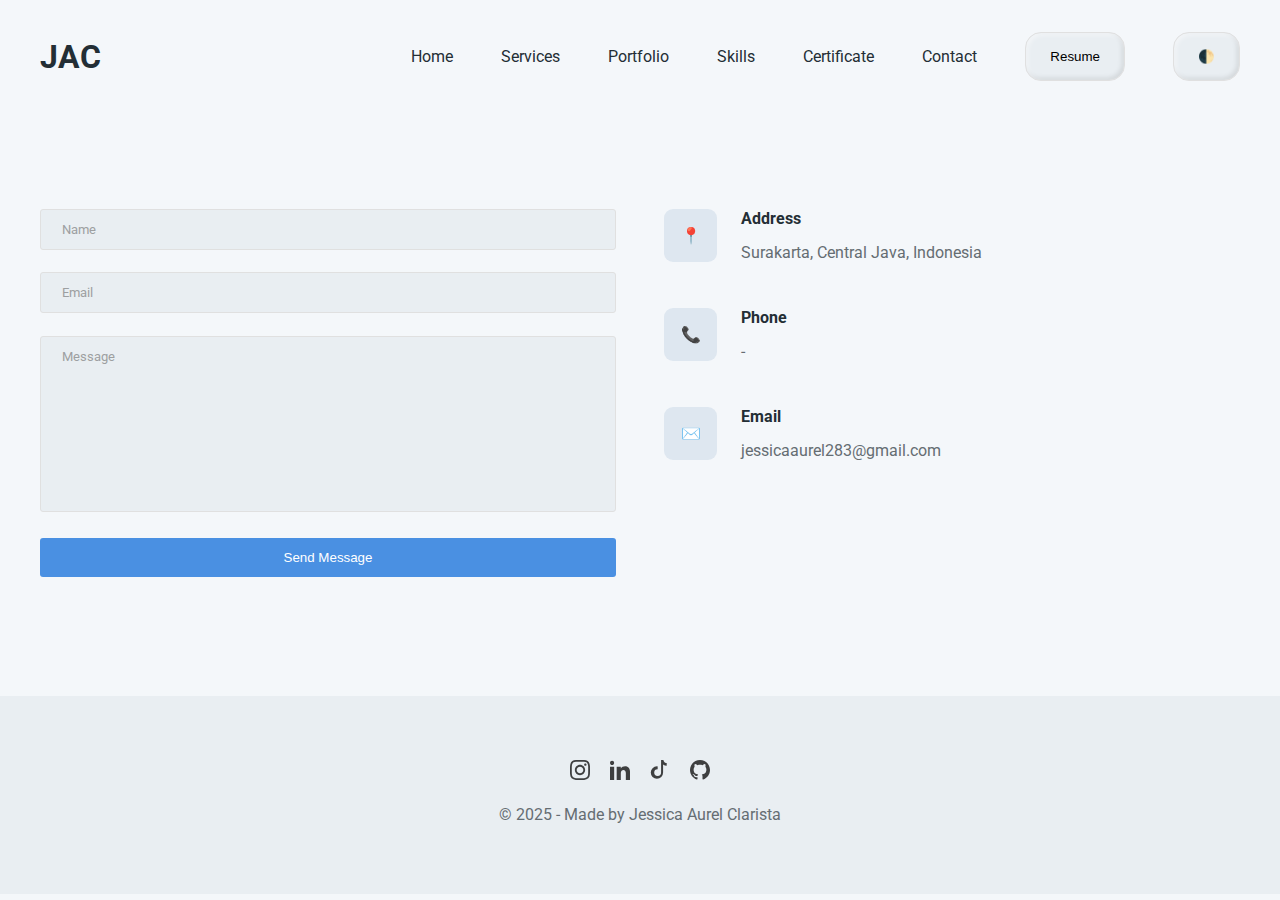
<file: contact.html>
<!DOCTYPE html>
<html lang="en">
  <head>
    <meta charset="UTF-8" />
    <meta name="viewport" content="width=device-width, initial-scale=1.0" />
    <link rel="stylesheet" href="styles/style.css" />
    <link rel="stylesheet" href="styles/responsive.css" />
    <title>Jessica Aurel Clarista - Software Engineer</title>
  </head>
  <body>
    <!-- Header -->
    <header>
      <div class="main-container">
        <div class="nav">
          <div class="logo">
            <a href="index.html">JAC</a>
          </div>

          <nav>
            <ul>
              <li><a href="index.html">Home</a></li>
              <li><a href="service.html">Services</a></li>
              <li><a href="portfolio.html">Portfolio</a></li>
              <li><a href="skills.html">Skills</a></li>
              <li><a href="certificate.html">Certificate</a></li>
              <li><a href="contact.html">Contact</a></li>
              <li class="dropdown" id="resumeDropdown">
                <button class="btn">Resume</button>
                <div class="dropdown-content">
                  <a href="CV_Jessica_Aurel_Clarista_ID.pdf" target="_blank"
                    >Bahasa Indonesia</a
                  >
                  <a href="CV_Jessica_Aurel_Clarista_Eng.pdf" target="_blank"
                    >English</a
                  >
                </div>
              </li>
              <li>
                <!-- Tombol Ganti Tema -->
                <button id="theme-toggle" class="btn">🌓</button>
              </li>
            </ul>
          </nav>

          <div class="burger">
            <div class="line-1"></div>
            <div class="line-2"></div>
            <div class="line-3"></div>
          </div>
        </div>
      </div>
    </header>
    <!-- End Header -->

   <!-- Contact Section -->
   <section id="contact">
    <div class="contact main-container">
      <div class="contact-left">
        <form id="contact-form" class="contact-form">
          <div>
            <input
              type="text"
              placeholder="Name"
              name="name"
              id="name"
              required
            />
          </div>
          <div>
            <input
              type="email"
              placeholder="Email"
              name="email"
              id="email"
              required
            />
          </div>
          <div>
            <textarea
              name="message"
              id="message"
              cols="30"
              rows="10"
              placeholder="Message"
              required
            ></textarea>
          </div>
          <div>
            <button class="btn-submit" type="submit">Send Message</button>
          </div>
        </form>

        <!-- Modal Sukses -->
        <div
          id="success-modal"
          style="
            display: none;
            background-color: #e0ffe0;
            padding: 10px;
            margin-top: 10px;
          "
        >
          <p>Your message has been sent successfully!</p>
          <button
            onclick="document.getElementById('success-modal').style.display='none'"
          >
            Close
          </button>
        </div>

        <!-- Modal Error -->
        <div
          id="error-modal"
          style="
            display: none;
            background-color: #ffcccc;
            padding: 10px;
            margin-top: 10px;
          "
        >
          <p>
            Sorry, there was an error sending your message. Please try again
            later.
          </p>
          <button
            onclick="document.getElementById('error-modal').style.display='none'"
          >
            Close
          </button>
        </div>
      </div>

      <div class="contact-right">
        <!-- Info Kontak (boleh kamu sesuaikan) -->
        <div class="contact-item">
          <div class="contact-item-icon">📍</div>
          <div class="contact-item-detail">
            <h4>Address</h4>
            <p>Surakarta, Central Java, Indonesia</p>
          </div>
        </div>
        <div class="contact-item">
          <div class="contact-item-icon">📞</div>
          <div class="contact-item-detail">
            <h4>Phone</h4>
            <p>-</p>
          </div>
        </div>
        <div class="contact-item">
          <div class="contact-item-icon">✉️</div>
          <div class="contact-item-detail">
            <h4>Email</h4>
            <p>jessicaaurel283@gmail.com</p>
          </div>
        </div>
      </div>
    </div>
  </section>

  <!-- SCRIPT EmailJS -->
  <script>
    // Inisialisasi EmailJS
    (function () {
      emailjs.init("5DVPWJ2bIW_DBc7yt"); // Public Key kamu
    })();

    // Kirim Form
    document
      .getElementById("contact-form")
      .addEventListener("submit", function (event) {
        event.preventDefault();

        const name = document.getElementById("name").value.trim();
        const email = document.getElementById("email").value.trim();
        const message = document.getElementById("message").value.trim();

        // Inisialisasi EmailJS
        emailjs.init("5DVPWJ2bIW_DBc7yt"); // Public Key

        // Menangani submit form
        // Menangani form submit
        document
          .getElementById("contact-form")
          .addEventListener("submit", function (event) {
            event.preventDefault(); // Menghentikan form dari reload halaman

            // Mengambil input form
            var name = document.getElementById("name").value;
            var email = document.getElementById("email").value; // Mengambil input email
            var message = document.getElementById("message").value;

            // Mengirim data ke EmailJS
            emailjs
              .send("service_86u9zzv", "template_rfxfu5h", {
                name: name,
                email: email, // Mengirimkan email ke template
                time: new Date().toLocaleString(), // Menambahkan waktu kirim
                message: message,
              })
              .then(
                function (response) {
                  console.log("SUCCESS", response);
                  document.getElementById("success-modal").style.display =
                    "block"; // Tampilkan modal sukses
                  document.getElementById("contact-form").reset(); // Reset form setelah submit
                },
                function (error) {
                  console.log("FAILED", error);
                  document.getElementById("error-modal").style.display =
                    "block"; // Tampilkan modal error
                }
              );
          });
      });
  </script>

  <!-- Footer -->
  <footer>
    <div class="footer-icons">
      <a href="https://www.instagram.com/jessicaaurel283/">
        <svg
          xmlns="http://www.w3.org/2000/svg"
          width="20"
          height="20"
          viewBox="0 0 24 24"
        >
          <path
            d="M12 2.163c3.204 0 3.584.012 4.85.07 3.252.148 4.771 1.691 4.919 4.919.058 1.265.069 1.645.069 4.849 0 3.205-.012 3.584-.069 4.849-.149 3.225-1.664 4.771-4.919 4.919-1.266.058-1.644.07-4.85.07-3.204 0-3.584-.012-4.849-.07-3.26-.149-4.771-1.699-4.919-4.92-.058-1.265-.07-1.644-.07-4.849 0-3.204.013-3.583.07-4.849.149-3.227 1.664-4.771 4.919-4.919 1.266-.057 1.645-.069 4.849-.069zm0-2.163c-3.259 0-3.667.014-4.947.072-4.358.2-6.78 2.618-6.98 6.98-.059 1.281-.073 1.689-.073 4.948 0 3.259.014 3.668.072 4.948.2 4.358 2.618 6.78 6.98 6.98 1.281.058 1.689.072 4.948.072 3.259 0 3.668-.014 4.948-.072 4.354-.2 6.782-2.618 6.979-6.98.059-1.28.073-1.689.073-4.948 0-3.259-.014-3.667-.072-4.947-.196-4.354-2.617-6.78-6.979-6.98-1.281-.059-1.69-.073-4.949-.073zm0 5.838c-3.403 0-6.162 2.759-6.162 6.162s2.759 6.163 6.162 6.163 6.162-2.759 6.162-6.163c0-3.403-2.759-6.162-6.162-6.162zm0 10.162c-2.209 0-4-1.79-4-4 0-2.209 1.791-4 4-4s4 1.791 4 4c0 2.21-1.791 4-4 4zm6.406-11.845c-.796 0-1.441.645-1.441 1.44s.645 1.44 1.441 1.44c.795 0 1.439-.645 1.439-1.44s-.644-1.44-1.439-1.44z"
          />
        </svg>
      </a>

      <a href="#">
        <svg
          xmlns="http://www.w3.org/2000/svg"
          width="20"
          height="20"
          viewBox="0 0 24 24"
        >
          <path
            d="M4.98 3.5c0 1.381-1.11 2.5-2.48 2.5s-2.48-1.119-2.48-2.5c0-1.38 1.11-2.5 2.48-2.5s2.48 1.12 2.48 2.5zm.02 4.5h-5v16h5v-16zm7.982 0h-4.968v16h4.969v-8.399c0-4.67 6.029-5.052 6.029 0v8.399h4.988v-10.131c0-7.88-8.922-7.593-11.018-3.714v-2.155z"
          />
        </svg>
      </a>

      <a
        href="https://www.tiktok.com/@aurel_yue"
        target="_blank"
        aria-label="TikTok"
      >
        <svg
          xmlns="http://www.w3.org/2000/svg"
          width="20"
          height="20"
          fill="currentColor"
          viewBox="0 0 24 24"
        >
          <path
            d="M12.875 0h3.273c.064.611.263 1.2.583 1.728.511.831 1.325 1.437 2.27 1.725.335.107.683.176 1.033.208v3.268a6.9 6.9 0 01-4.325-1.482v9.588a7.397 7.397 0 11-7.397-7.397c.302 0 .598.021.888.062v3.306a4.092 4.092 0 100 8.183 4.09 4.09 0 004.09-4.09V0z"
          />
        </svg>
      </a>

      <a href="https://github.com/Jesaurel">
        <svg
          xmlns="http://www.w3.org/2000/svg"
          width="20"
          height="20"
          viewBox="0 0 24 24"
        >
          <path
            d="M12 0c-6.626 0-12 5.373-12 12 0 5.302 3.438 9.8 8.207 11.387.599.111.793-.261.793-.577v-2.234c-3.338.726-4.033-1.416-4.033-1.416-.546-1.387-1.333-1.756-1.333-1.756-1.089-.745.083-.729.083-.729 1.205.084 1.839 1.237 1.839 1.237 1.07 1.834 2.807 1.304 3.492.997.107-.775.418-1.305.762-1.604-2.665-.305-5.467-1.334-5.467-5.931 0-1.311.469-2.381 1.236-3.221-.124-.303-.535-1.524.117-3.176 0 0 1.008-.322 3.301 1.23.957-.266 1.983-.399 3.003-.404 1.02.005 2.047.138 3.006.404 2.291-1.552 3.297-1.23 3.297-1.23.653 1.653.242 2.874.118 3.176.77.84 1.235 1.911 1.235 3.221 0 4.609-2.807 5.624-5.479 5.921.43.372.823 1.102.823 2.222v3.293c0 .319.192.694.801.576 4.765-1.589 8.199-6.086 8.199-11.386 0-6.627-5.373-12-12-12z"
          />
        </svg>
      </a>
    </div>
    <p>&#169; 2025 - Made by Jessica Aurel Clarista</p>
  </footer>
  <!-- End Footer -->

  <script src="js/main.js"></script>
  <script src="js/theme-toggle.js"></script>
</body>
</html>
</file>
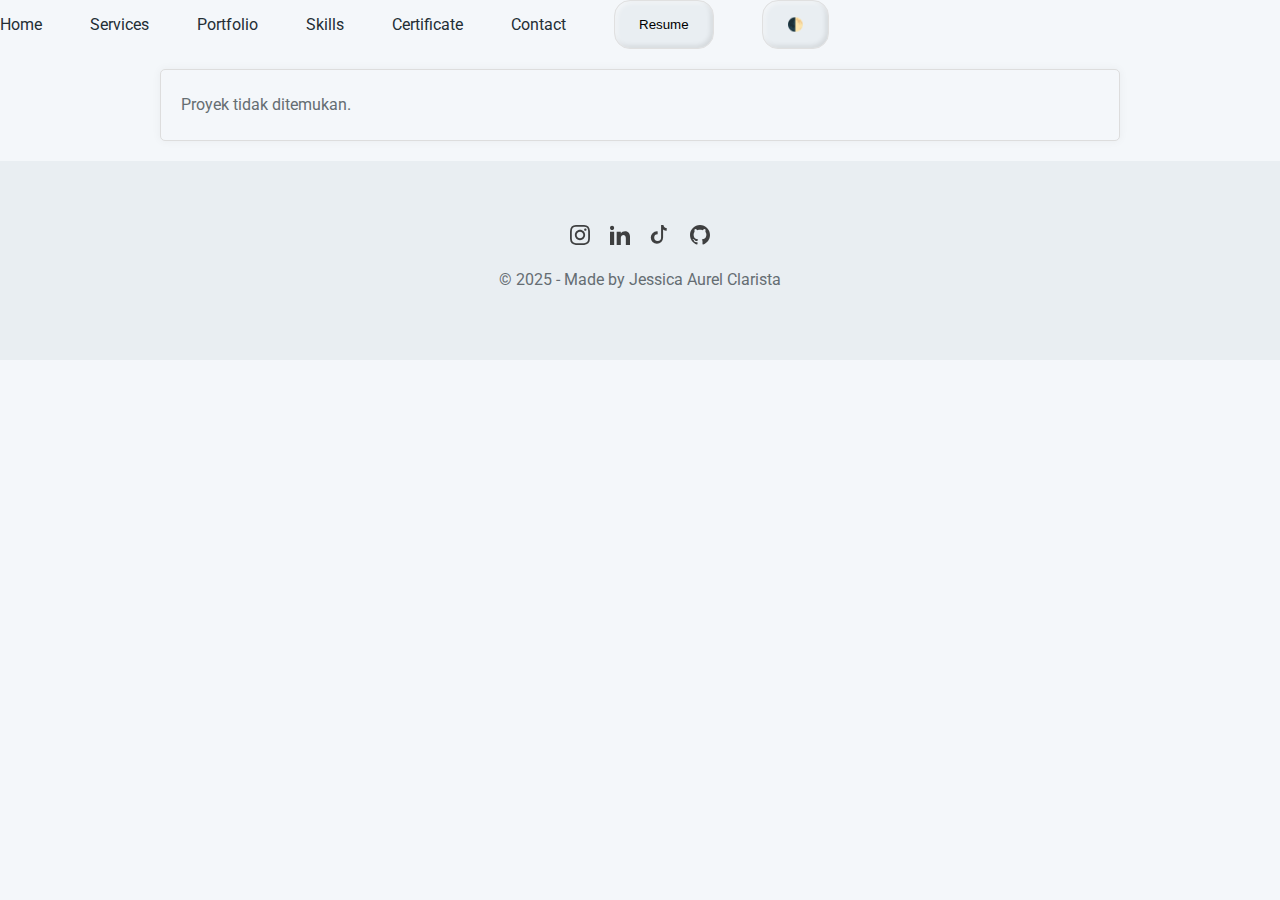
<file: detail_portfolio.html>
<!DOCTYPE html>
<html lang="en">
<head>
  <meta charset="UTF-8" />
  <meta name="viewport" content="width=device-width, initial-scale=1.0" />
  <link rel="stylesheet" href="styles/style.css" />
  <link rel="stylesheet" href="styles/responsive.css" />
  <title>Project Detail</title>
  <nav>
    <ul>
      <li><a href="index.html">Home</a></li>
      <li><a href="service.html">Services</a></li>
      <li><a href="portfolio.html">Portfolio</a></li>
      <li><a href="skills.html">Skills</a></li>
      <li><a href="certificate.html">Certificate</a></li>
      <li><a href="contact.html">Contact</a></li>
      <li class="dropdown" id="resumeDropdown">
        <button class="btn">Resume</button>
        <div class="dropdown-content">
          <a href="CV_Jessica_Aurel_Clarista_ID.pdf" target="_blank"
            >Bahasa Indonesia</a
          >
          <a href="CV_Jessica_Aurel_Clarista_Eng.pdf" target="_blank"
            >English</a
          >
        </div>
      </li>
      <li>
        <!-- Tombol Ganti Tema -->
        <button id="theme-toggle" class="btn">🌓</button>
      </li>
    </ul>
  </nav>
  <style>
    .container {
      max-width: 960px;
      margin: 20px auto;
      padding: 20px;
      border: 1px solid #ddd;
      border-radius: 5px;
    }
    .project-header {
      text-align: center;
      margin-bottom: 20px;
    }
    .project-title {
      font-size: 2.5em;
      margin-bottom: 5px;
    }
    .project-meta {
      color: #777;
      margin-bottom: 15px;
    }
    .project-main-image {
      max-width: 100%;
      height: auto;
      display: block;
      margin: 20px auto;
      border-radius: 5px;
    }
    .project-body {
      display: flex;
      gap: 30px;
    }
    .project-main-content {
      flex: 2;
    }
    .project-sidebar {
      flex: 1;
      padding: 15px;
      background-color: #f9f9f9;
      border: 1px solid #eee;
      border-radius: 5px;
    }
    .section {
      margin-bottom: 25px;
    }
    .section h3 {
      margin-bottom: 10px;
      border-bottom: 2px solid #ccc;
      padding-bottom: 5px;
    }
    .project-detail-image {
      max-width: 100%;
      height: auto;
      display: block;
      margin: 15px 0;
      border-radius: 5px;
    }
    .checklist-horizontal {
      list-style: none;
      padding: 0;
      display: flex;
      flex-wrap: wrap;
      gap: 10px;
    }
    .checklist-horizontal li {
      display: flex;
      align-items: center;
      margin-right: 15px;
    }
    .checklist-horizontal svg {
      width: 20px;
      height: 20px;
      margin-right: 5px;
      fill: green;
    }
    .sidebar-item {
      margin-bottom: 10px;
    }
    .divider {
      border-top: 1px solid #ccc;
      margin: 15px 0;
    }
    .other-projects {
      text-align: center;
    }
  </style>
</head>
<body>
  <div class="container detail-container">
    <div id="project-detail">
      </div>
  </div>

  <script>
    async function loadProjectDetail() {
      try {
        const urlParams = new URLSearchParams(window.location.search);
        const projectId = urlParams.get('id');

        if (projectId === null) {
          document.getElementById('project-detail').innerHTML = '<p>Proyek tidak ditemukan.</p>';
          return;
        }

        const response = await fetch('projects.json');
        const projects = await response.json();

        if (projectId >= 0 && projectId < projects.length) {
          const project = projects[projectId];
          const projectDetailContainer = document.getElementById('project-detail');

          projectDetailContainer.innerHTML = `
            <header class="project-header">
              <h1 class="project-title">${project.title}</h1>
              <p class="project-meta">
                <strong>Kategori:</strong> ${project.category} | <strong>Teknologi:</strong> ${project.technologies}
              </p>
              <img src="${project.mainImage}" alt="${project.title}" class="project-main-image">
            </header>

            <div class="project-body">
              <div class="project-main-content">
                <section class="section">
                  <h3>Deskripsi Project</h3>
                  <p>${project.description}</p>
                  ${project.detailImage1 ? `<img src="${project.detailImage1}" alt="Detail Image 1" class="project-detail-image">` : ''}
                </section>

                <section class="section">
                  <h3>The Challenge</h3>
                  <p>${project.challenge}</p>
                </section>

                <section class="section">
                  <h3>The Solution</h3>
                  <p>${project.solution}</p>
                  ${project.detailImage2 ? `<img src="${project.detailImage2}" alt="Detail Image 2" class="project-detail-image">` : ''}
                </section>

                <section class="section">
                  <h3>Fitur Utama</h3>
                  <ul class="checklist-horizontal">
                    ${project.features.map(feature => `<li><svg viewBox="0 0 24 24"><path fill="currentColor" d="M20.28 6.47L9.72 17.03L3.72 11.03L5.13 9.62L9.72 14.21L18.87 5.06L20.28 6.47Z" /></svg> ${feature}</li>`).join('')}
                  </ul>
                </section>

                <section class="section">
                  <h3>The Impact</h3>
                  <p>${project.impact}</p>
                </section>
              </div>

              <aside class="project-sidebar">
                <div class="sidebar-item"><strong>Kategori:</strong> ${project.sidebar.category}</div>
                <div class="sidebar-item"><strong>Klien:</strong> ${project.sidebar.client}</div>
                <div class="sidebar-item"><strong>Durasi:</strong> ${project.sidebar.duration}</div>
                <div class="sidebar-item"><strong>Tanggal:</strong> ${project.sidebar.date}</div>
                <div class="divider"></div>
                <div class="other-projects">
                  <a href="portfolio.html" class="btn">View Other Projects</a>
                </div>
              </aside>
            </div>
          `;
        } else {
          document.getElementById('project-detail').innerHTML = '<p>Proyek tidak ditemukan.</p>';
        }

      } catch (error) {
        console.error('Gagal memuat detail proyek:', error);
        document.getElementById('project-detail').innerHTML = '<p>Gagal memuat detail proyek.</p>';
      }
    }

    loadProjectDetail();
  </script>

    <!-- Footer -->
    <footer>
      <div class="footer-icons">
        <a href="https://www.instagram.com/jessicaaurel283/">
          <svg
            xmlns="http://www.w3.org/2000/svg"
            width="20"
            height="20"
            viewBox="0 0 24 24"
          >
            <path
              d="M12 2.163c3.204 0 3.584.012 4.85.07 3.252.148 4.771 1.691 4.919 4.919.058 1.265.069 1.645.069 4.849 0 3.205-.012 3.584-.069 4.849-.149 3.225-1.664 4.771-4.919 4.919-1.266.058-1.644.07-4.85.07-3.204 0-3.584-.012-4.849-.07-3.26-.149-4.771-1.699-4.919-4.92-.058-1.265-.07-1.644-.07-4.849 0-3.204.013-3.583.07-4.849.149-3.227 1.664-4.771 4.919-4.919 1.266-.057 1.645-.069 4.849-.069zm0-2.163c-3.259 0-3.667.014-4.947.072-4.358.2-6.78 2.618-6.98 6.98-.059 1.281-.073 1.689-.073 4.948 0 3.259.014 3.668.072 4.948.2 4.358 2.618 6.78 6.98 6.98 1.281.058 1.689.072 4.948.072 3.259 0 3.668-.014 4.948-.072 4.354-.2 6.782-2.618 6.979-6.98.059-1.28.073-1.689.073-4.948 0-3.259-.014-3.667-.072-4.947-.196-4.354-2.617-6.78-6.979-6.98-1.281-.059-1.69-.073-4.949-.073zm0 5.838c-3.403 0-6.162 2.759-6.162 6.162s2.759 6.163 6.162 6.163 6.162-2.759 6.162-6.163c0-3.403-2.759-6.162-6.162-6.162zm0 10.162c-2.209 0-4-1.79-4-4 0-2.209 1.791-4 4-4s4 1.791 4 4c0 2.21-1.791 4-4 4zm6.406-11.845c-.796 0-1.441.645-1.441 1.44s.645 1.44 1.441 1.44c.795 0 1.439-.645 1.439-1.44s-.644-1.44-1.439-1.44z"
            />
          </svg>
        </a>

        <a href="#">
          <svg
            xmlns="http://www.w3.org/2000/svg"
            width="20"
            height="20"
            viewBox="0 0 24 24"
          >
            <path
              d="M4.98 3.5c0 1.381-1.11 2.5-2.48 2.5s-2.48-1.119-2.48-2.5c0-1.38 1.11-2.5 2.48-2.5s2.48 1.12 2.48 2.5zm.02 4.5h-5v16h5v-16zm7.982 0h-4.968v16h4.969v-8.399c0-4.67 6.029-5.052 6.029 0v8.399h4.988v-10.131c0-7.88-8.922-7.593-11.018-3.714v-2.155z"
            />
          </svg>
        </a>

        <a
          href="https://www.tiktok.com/@aurel_yue"
          target="_blank"
          aria-label="TikTok"
        >
          <svg
            xmlns="http://www.w3.org/2000/svg"
            width="20"
            height="20"
            fill="currentColor"
            viewBox="0 0 24 24"
          >
            <path
              d="M12.875 0h3.273c.064.611.263 1.2.583 1.728.511.831 1.325 1.437 2.27 1.725.335.107.683.176 1.033.208v3.268a6.9 6.9 0 01-4.325-1.482v9.588a7.397 7.397 0 11-7.397-7.397c.302 0 .598.021.888.062v3.306a4.092 4.092 0 100 8.183 4.09 4.09 0 004.09-4.09V0z"
            />
          </svg>
        </a>

        <a href="https://github.com/Jesaurel">
          <svg
            xmlns="http://www.w3.org/2000/svg"
            width="20"
            height="20"
            viewBox="0 0 24 24"
          >
            <path
              d="M12 0c-6.626 0-12 5.373-12 12 0 5.302 3.438 9.8 8.207 11.387.599.111.793-.261.793-.577v-2.234c-3.338.726-4.033-1.416-4.033-1.416-.546-1.387-1.333-1.756-1.333-1.756-1.089-.745.083-.729.083-.729 1.205.084 1.839 1.237 1.839 1.237 1.07 1.834 2.807 1.304 3.492.997.107-.775.418-1.305.762-1.604-2.665-.305-5.467-1.334-5.467-5.931 0-1.311.469-2.381 1.236-3.221-.124-.303-.535-1.524.117-3.176 0 0 1.008-.322 3.301 1.23.957-.266 1.983-.399 3.003-.404 1.02.005 2.047.138 3.006.404 2.291-1.552 3.297-1.23 3.297-1.23.653 1.653.242 2.874.118 3.176.77.84 1.235 1.911 1.235 3.221 0 4.609-2.807 5.624-5.479 5.921.43.372.823 1.102.823 2.222v3.293c0 .319.192.694.801.576 4.765-1.589 8.199-6.086 8.199-11.386 0-6.627-5.373-12-12-12z"
            />
          </svg>
        </a>
      </div>
      <p>&#169; 2025 - Made by Jessica Aurel Clarista</p>
    </footer>
    <!-- End Footer -->

    <script src="js/main.js"></script>
    <script src="js/theme-toggle.js"></script>
  </body>
</html>
</file>
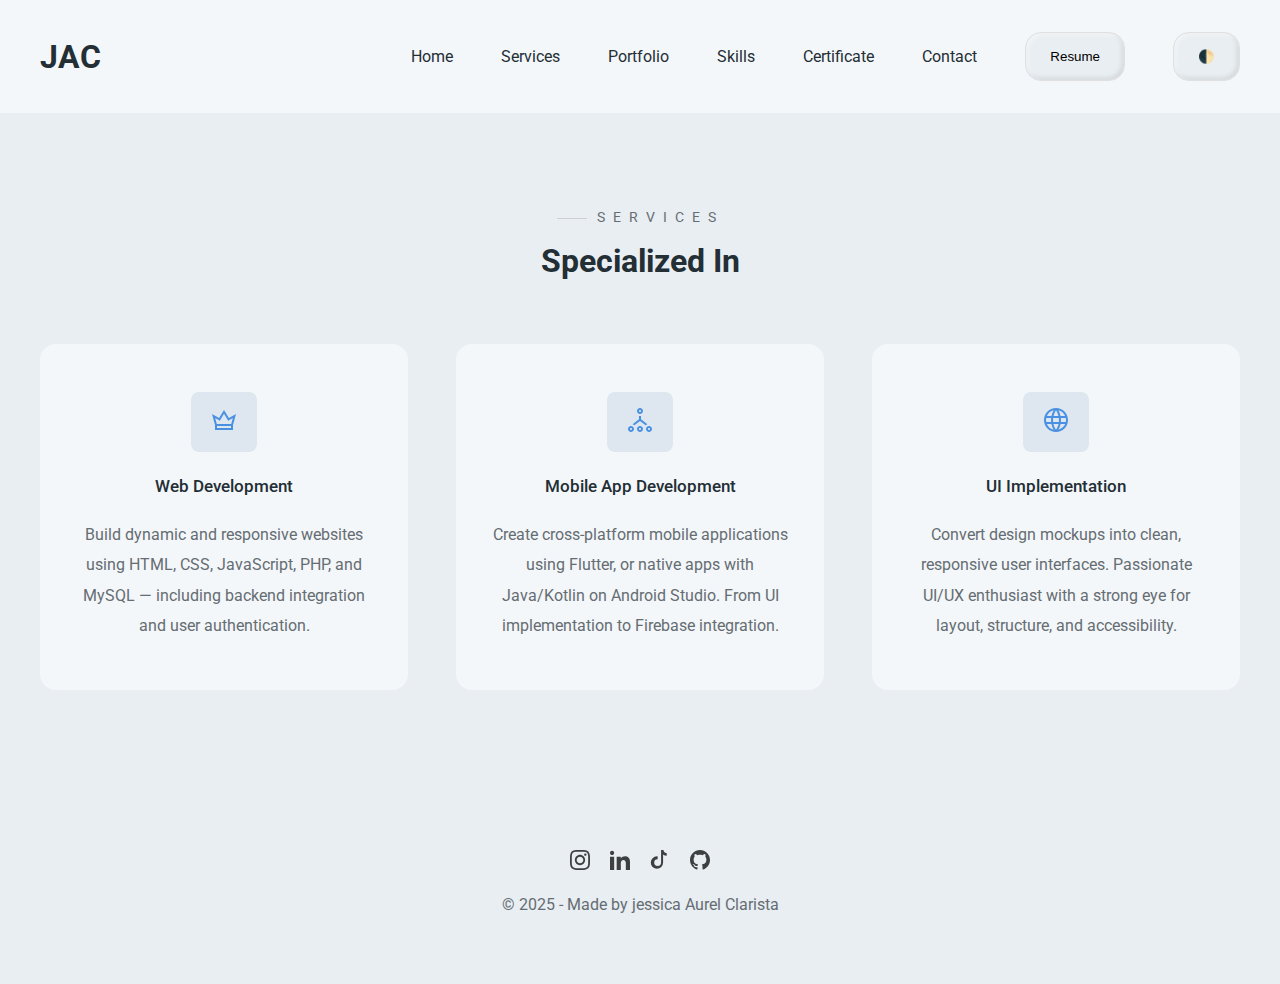
<file: service.html>
<!DOCTYPE html>
<html lang="en">
  <head>
    <meta charset="UTF-8" />
    <meta name="viewport" content="width=device-width, initial-scale=1.0" />
    <link rel="stylesheet" href="styles/style.css" />
    <link rel="stylesheet" href="styles/responsive.css" />
    <title>Jessica Aurel Clarista - Software Engineer</title>
  </head>
  <body>
    <!-- Header -->
    <header>
      <div class="main-container">
        <div class="nav">
          <div class="logo">
            <a href="index.html">JAC</a>
          </div>

          <nav>
            <ul>
              <li><a href="index.html">Home</a></li>
              <li><a href="service.html">Services</a></li>
              <li><a href="portfolio.html">Portfolio</a></li>
              <li><a href="skills.html">Skills</a></li>
              <li><a href="certificate.html">Certificate</a></li>
              <li><a href="contact.html">Contact</a></li>
              <li class="dropdown" id="resumeDropdown">
                <button class="btn">Resume</button>
                <div class="dropdown-content">
                  <a href="CV_Jessica_Aurel_Clarista_ID.pdf" target="_blank"
                    >Bahasa Indonesia</a
                  >
                  <a href="CV_Jessica_Aurel_Clarista_Eng.pdf" target="_blank"
                    >English</a
                  >
                </div>
              </li>
              <li>
                <!-- Tombol Ganti Tema -->
                <button id="theme-toggle" class="btn">🌓</button>
              </li>
            </ul>
          </nav>

          <div class="burger">
            <div class="line-1"></div>
            <div class="line-2"></div>
            <div class="line-3"></div>
          </div>
        </div>
      </div>
    </header>
    <!-- End Header -->

    <!-- Services -->
    <section id="services">
      <div class="services main-container">
        <h3 class="pre-title">Services</h3>
        <h1 class="section-title services-title">Specialized In</h1>

        <div class="grid-3">
          <div class="service">
            <div class="service-icon">
              <svg
                xmlns="http://www.w3.org/2000/svg"
                width="24"
                height="24"
                viewBox="0 0 24 24"
              >
                <path
                  d="M16.896 10l-4.896-8-4.896 8-7.104-4 3 11v5h18v-5l3-11-7.104 4zm-11.896 10v-2h14v2h-14zm14.2-4h-14.4l-1.612-5.909 4.615 2.598 4.197-6.857 4.197 6.857 4.615-2.598-1.612 5.909z"
                />
              </svg>
            </div>
            <h4>Web Development</h4>
            <p>
              Build dynamic and responsive websites using HTML, CSS, JavaScript,
              PHP, and MySQL — including backend integration and user
              authentication.
            </p>
          </div>

          <div class="service">
            <div class="service-icon">
              <svg
                xmlns="http://www.w3.org/2000/svg"
                width="24"
                height="24"
                viewBox="0 0 24 24"
              >
                <path
                  d="M3 20c.552 0 1 .449 1 1s-.448 1-1 1-1-.449-1-1 .448-1 1-1zm0-2c-1.656 0-3 1.343-3 3s1.344 3 3 3 3-1.343 3-3-1.344-3-3-3zm9 2c.552 0 1 .449 1 1s-.448 1-1 1-1-.449-1-1 .448-1 1-1zm0-2c-1.656 0-3 1.343-3 3s1.344 3 3 3 3-1.343 3-3-1.344-3-3-3zm0-16c.552 0 1 .449 1 1s-.448 1-1 1-1-.449-1-1 .448-1 1-1zm0-2c-1.656 0-3 1.343-3 3s1.344 3 3 3 3-1.343 3-3-1.344-3-3-3zm9 20c.552 0 1 .449 1 1s-.448 1-1 1-1-.449-1-1 .448-1 1-1zm0-2c-1.656 0-3 1.343-3 3s1.344 3 3 3 3-1.343 3-3-1.344-3-3-3zm-1.577-1.721l-6.423-5.028v-3.352c-.323.066-.658.101-1 .101s-.677-.035-1-.101v3.352l-6.424 5.028c.695.233 1.323.602 1.844 1.093l5.58-4.372 5.579 4.373c.522-.492 1.15-.861 1.844-1.094z"
                />
              </svg>
            </div>
            <h4>Mobile App Development</h4>
            <p>
              Create cross-platform mobile applications using Flutter, or native
              apps with Java/Kotlin on Android Studio. From UI implementation to
              Firebase integration.
            </p>
          </div>

          <div class="service">
            <div class="service-icon">
              <svg
                width="24"
                height="24"
                xmlns="http://www.w3.org/2000/svg"
                fill-rule="evenodd"
                clip-rule="evenodd"
              >
                <path
                  d="M12 0c6.623 0 12 5.377 12 12s-5.377 12-12 12-12-5.377-12-12 5.377-12 12-12m2.557 16h-5.115c.546 2.46 1.441 4.114 2.558 5.744 1.194-1.741 2.041-3.41 2.557-5.744m-7.157 0h-4.567c1.236 2.825 3.704 4.972 6.755 5.716-1.048-1.733-1.783-3.658-2.188-5.716m13.767 0h-4.567c-.391 1.988-1.095 3.887-2.175 5.694 3.012-.763 5.517-2.895 6.742-5.694m-14.005-6h-4.962c-.267 1.313-.267 2.685 0 4h4.915c-.119-1.329-.101-2.672.047-4m7.661 0h-5.647c-.165 1.326-.185 2.672-.053 4h5.753c.133-1.328.111-2.673-.053-4m6.977 0h-4.963c.148 1.328.166 2.671.048 4h4.915c.26-1.285.273-2.648 0-4m-12.156-7.729c-3.077.732-5.567 2.886-6.811 5.729h4.653c.435-2.042 1.178-3.985 2.158-5.729m2.355-.048c-1.089 1.77-1.91 3.453-2.463 5.777h4.927c-.534-2.246-1.337-3.948-2.464-5.777m2.368.069c1.013 1.812 1.733 3.76 2.146 5.708h4.654c-1.232-2.816-3.762-4.958-6.8-5.708"
                />
              </svg>
            </div>
            <h4>UI Implementation</h4>
            <p>
              Convert design mockups into clean, responsive user interfaces.
              Passionate UI/UX enthusiast with a strong eye for layout,
              structure, and accessibility.
            </p>
          </div>
        </div>
      </div>
    </section>
    <!-- End Services -->
    <!-- Footer -->
    <footer>
      <div class="footer-icons">
        <a href="https://www.instagram.com/jessicaaurel283/">
          <svg
            xmlns="http://www.w3.org/2000/svg"
            width="20"
            height="20"
            viewBox="0 0 24 24"
          >
            <path
              d="M12 2.163c3.204 0 3.584.012 4.85.07 3.252.148 4.771 1.691 4.919 4.919.058 1.265.069 1.645.069 4.849 0 3.205-.012 3.584-.069 4.849-.149 3.225-1.664 4.771-4.919 4.919-1.266.058-1.644.07-4.85.07-3.204 0-3.584-.012-4.849-.07-3.26-.149-4.771-1.699-4.919-4.92-.058-1.265-.07-1.644-.07-4.849 0-3.204.013-3.583.07-4.849.149-3.227 1.664-4.771 4.919-4.919 1.266-.057 1.645-.069 4.849-.069zm0-2.163c-3.259 0-3.667.014-4.947.072-4.358.2-6.78 2.618-6.98 6.98-.059 1.281-.073 1.689-.073 4.948 0 3.259.014 3.668.072 4.948.2 4.358 2.618 6.78 6.98 6.98 1.281.058 1.689.072 4.948.072 3.259 0 3.668-.014 4.948-.072 4.354-.2 6.782-2.618 6.979-6.98.059-1.28.073-1.689.073-4.948 0-3.259-.014-3.667-.072-4.947-.196-4.354-2.617-6.78-6.979-6.98-1.281-.059-1.69-.073-4.949-.073zm0 5.838c-3.403 0-6.162 2.759-6.162 6.162s2.759 6.163 6.162 6.163 6.162-2.759 6.162-6.163c0-3.403-2.759-6.162-6.162-6.162zm0 10.162c-2.209 0-4-1.79-4-4 0-2.209 1.791-4 4-4s4 1.791 4 4c0 2.21-1.791 4-4 4zm6.406-11.845c-.796 0-1.441.645-1.441 1.44s.645 1.44 1.441 1.44c.795 0 1.439-.645 1.439-1.44s-.644-1.44-1.439-1.44z"
            />
          </svg>
        </a>

        <a href="#">
          <svg
            xmlns="http://www.w3.org/2000/svg"
            width="20"
            height="20"
            viewBox="0 0 24 24"
          >
            <path
              d="M4.98 3.5c0 1.381-1.11 2.5-2.48 2.5s-2.48-1.119-2.48-2.5c0-1.38 1.11-2.5 2.48-2.5s2.48 1.12 2.48 2.5zm.02 4.5h-5v16h5v-16zm7.982 0h-4.968v16h4.969v-8.399c0-4.67 6.029-5.052 6.029 0v8.399h4.988v-10.131c0-7.88-8.922-7.593-11.018-3.714v-2.155z"
            />
          </svg>
        </a>

        <a
          href="https://www.tiktok.com/@aurel_yue"
          target="_blank"
          aria-label="TikTok"
        >
          <svg
            xmlns="http://www.w3.org/2000/svg"
            width="20"
            height="20"
            fill="currentColor"
            viewBox="0 0 24 24"
          >
            <path
              d="M12.875 0h3.273c.064.611.263 1.2.583 1.728.511.831 1.325 1.437 2.27 1.725.335.107.683.176 1.033.208v3.268a6.9 6.9 0 01-4.325-1.482v9.588a7.397 7.397 0 11-7.397-7.397c.302 0 .598.021.888.062v3.306a4.092 4.092 0 100 8.183 4.09 4.09 0 004.09-4.09V0z"
            />
          </svg>
        </a>

        <a href="https://github.com/Jesaurel">
          <svg
            xmlns="http://www.w3.org/2000/svg"
            width="20"
            height="20"
            viewBox="0 0 24 24"
          >
            <path
              d="M12 0c-6.626 0-12 5.373-12 12 0 5.302 3.438 9.8 8.207 11.387.599.111.793-.261.793-.577v-2.234c-3.338.726-4.033-1.416-4.033-1.416-.546-1.387-1.333-1.756-1.333-1.756-1.089-.745.083-.729.083-.729 1.205.084 1.839 1.237 1.839 1.237 1.07 1.834 2.807 1.304 3.492.997.107-.775.418-1.305.762-1.604-2.665-.305-5.467-1.334-5.467-5.931 0-1.311.469-2.381 1.236-3.221-.124-.303-.535-1.524.117-3.176 0 0 1.008-.322 3.301 1.23.957-.266 1.983-.399 3.003-.404 1.02.005 2.047.138 3.006.404 2.291-1.552 3.297-1.23 3.297-1.23.653 1.653.242 2.874.118 3.176.77.84 1.235 1.911 1.235 3.221 0 4.609-2.807 5.624-5.479 5.921.43.372.823 1.102.823 2.222v3.293c0 .319.192.694.801.576 4.765-1.589 8.199-6.086 8.199-11.386 0-6.627-5.373-12-12-12z"
            />
          </svg>
        </a>
      </div>
      <p>&#169; 2025 - Made by jessica Aurel Clarista</p>
    </footer>
    <!-- End Footer -->

    <script src="js/main.js"></script>
    <script src="js/theme-toggle.js"></script>
  </body>
</html>
</file>
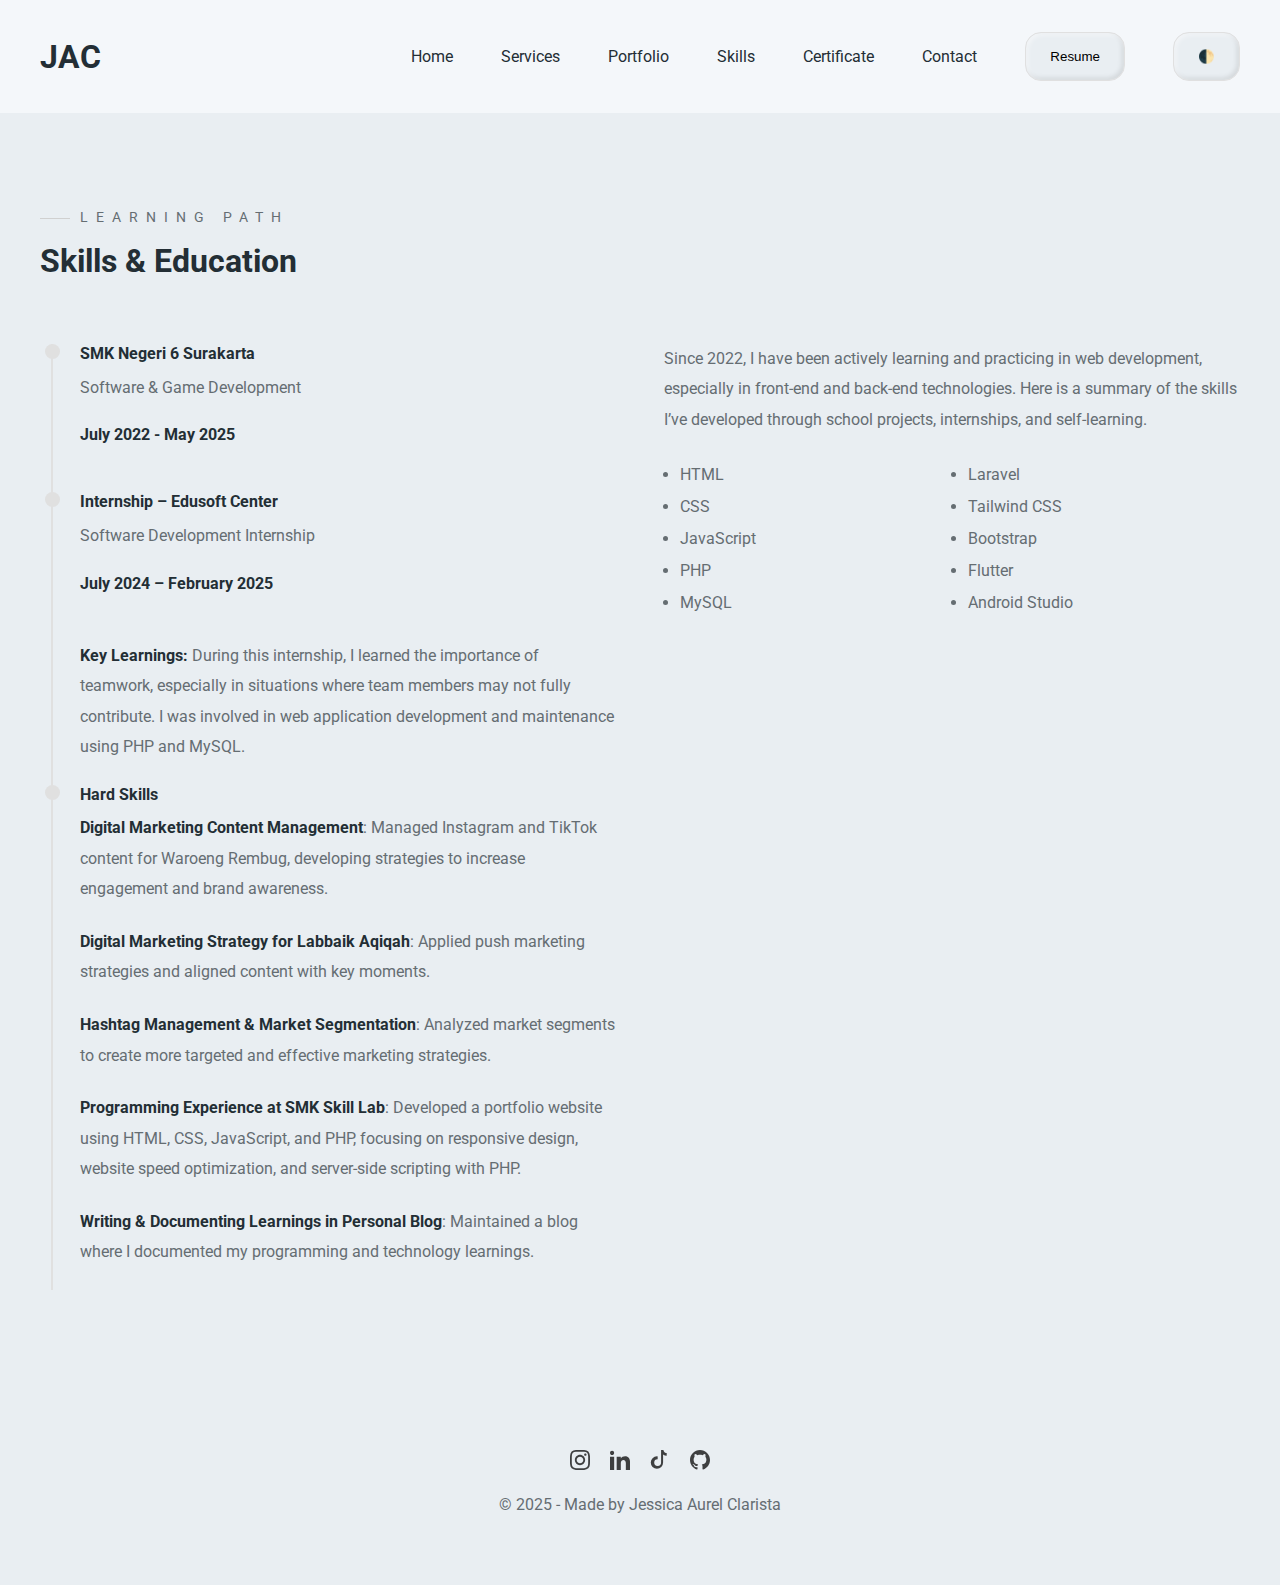
<file: skills.html>
<!DOCTYPE html>
<html lang="en">
  <head>
    <meta charset="UTF-8" />
    <meta name="viewport" content="width=device-width, initial-scale=1.0" />
    <link rel="stylesheet" href="styles/style.css" />
    <link rel="stylesheet" href="styles/responsive.css" />
    <title>Jessica Aurel Clarista - Software Engineer</title>
  </head>
  <body>
    <!-- Header -->
    <header>
      <div class="main-container">
        <div class="nav">
          <div class="logo">
            <a href="index.html">JAC</a>
          </div>

          <nav>
            <ul>
              <li><a href="index.html">Home</a></li>
              <li><a href="service.html">Services</a></li>
              <li><a href="portfolio.html">Portfolio</a></li>
              <li><a href="skills.html">Skills</a></li>
              <li><a href="certificate.html">Certificate</a></li>
              <li><a href="contact.html">Contact</a></li>
              <li class="dropdown" id="resumeDropdown">
                <button class="btn">Resume</button>
                <div class="dropdown-content">
                  <a href="CV_Jessica_Aurel_Clarista_ID.pdf" target="_blank"
                    >Bahasa Indonesia</a
                  >
                  <a href="CV_Jessica_Aurel_Clarista_Eng.pdf" target="_blank"
                    >English</a
                  >
                </div>
              </li>
              <li>
                <!-- Tombol Ganti Tema -->
                <button id="theme-toggle" class="btn">🌓</button>
              </li>
            </ul>
          </nav>

          <div class="burger">
            <div class="line-1"></div>
            <div class="line-2"></div>
            <div class="line-3"></div>
          </div>
        </div>
      </div>
    </header>
    <!-- End Header -->

    <!-- Skills & Education -->
    <section id="skills">
        <div class="skills main-container">
          <h3 class="pre-title">Learning Path</h3>
          <h1 class="section-title">Skills & Education</h1>
  
          <div class="skills-grid">
            <div class="skills-left">
              <!-- Education -->
              <div class="education">
                <div class="line">
                  <div></div>
                </div>
                <div class="education-info">
                  <h4 class="education-title">SMK Negeri 6 Surakarta</h4>
                  <p>Software & Game Development</p>
                  <h4 class="education-years">July 2022 - May 2025</h4>
                </div>
              </div>
  
              <!-- PKL Experience -->
              <div class="education">
                <div class="line">
                  <div></div>
                </div>
                <div class="education-info">
                  <h4 class="education-title">Internship – Edusoft Center</h4>
                  <p>Software Development Internship</p>
                  <h4 class="education-years">July 2024 – February 2025</h4>
                  <p>
                    <strong>Key Learnings:</strong> During this internship, I
                    learned the importance of teamwork, especially in situations
                    where team members may not fully contribute. I was involved in
                    web application development and maintenance using PHP and
                    MySQL.
                  </p>
                </div>
              </div>
  
              <!-- Hard Skills -->
              <div class="education">
                <div class="line">
                  <div></div>
                </div>
                <div class="education-info">
                  <h4 class="education-title">Hard Skills</h4>
  
                  <p>
                    <strong>Digital Marketing Content Management</strong>: Managed
                    Instagram and TikTok content for Waroeng Rembug, developing
                    strategies to increase engagement and brand awareness.
                  </p>
  
                  <p>
                    <strong>Digital Marketing Strategy for Labbaik Aqiqah</strong
                    >: Applied push marketing strategies and aligned content with
                    key moments.
                  </p>
  
                  <p>
                    <strong>Hashtag Management & Market Segmentation</strong>:
                    Analyzed market segments to create more targeted and effective
                    marketing strategies.
                  </p>
  
                  <p>
                    <strong>Programming Experience at SMK Skill Lab</strong>:
                    Developed a portfolio website using HTML, CSS, JavaScript, and
                    PHP, focusing on responsive design, website speed
                    optimization, and server-side scripting with PHP.
                  </p>
  
                  <p>
                    <strong
                      >Writing & Documenting Learnings in Personal Blog</strong
                    >: Maintained a blog where I documented my programming and
                    technology learnings.
                  </p>
                </div>
              </div>
            </div>
  
            <div class="skills-right">
              <p>
                Since 2022, I have been actively learning and practicing in web
                development, especially in front-end and back-end technologies.
                Here is a summary of the skills I’ve developed through school
                projects, internships, and self-learning.
              </p>
  
              <div class="skills-list">
                <ul>
                  <li>HTML</li>
                  <li>CSS</li>
                  <li>JavaScript</li>
                  <li>PHP</li>
                  <li>MySQL</li>
                </ul>
  
                <ul>
                  <li>Laravel</li>
                  <li>Tailwind CSS</li>
                  <li>Bootstrap</li>
                  <li>Flutter</li>
                  <li>Android Studio</li>
                </ul>
              </div>
            </div>
          </div>
        </div>
      </section>
      <!-- End Skills & Education  -->
       
         <!-- Footer -->
    <footer>
        <div class="footer-icons">
          <a href="https://www.instagram.com/jessicaaurel283/">
            <svg
              xmlns="http://www.w3.org/2000/svg"
              width="20"
              height="20"
              viewBox="0 0 24 24"
            >
              <path
                d="M12 2.163c3.204 0 3.584.012 4.85.07 3.252.148 4.771 1.691 4.919 4.919.058 1.265.069 1.645.069 4.849 0 3.205-.012 3.584-.069 4.849-.149 3.225-1.664 4.771-4.919 4.919-1.266.058-1.644.07-4.85.07-3.204 0-3.584-.012-4.849-.07-3.26-.149-4.771-1.699-4.919-4.92-.058-1.265-.07-1.644-.07-4.849 0-3.204.013-3.583.07-4.849.149-3.227 1.664-4.771 4.919-4.919 1.266-.057 1.645-.069 4.849-.069zm0-2.163c-3.259 0-3.667.014-4.947.072-4.358.2-6.78 2.618-6.98 6.98-.059 1.281-.073 1.689-.073 4.948 0 3.259.014 3.668.072 4.948.2 4.358 2.618 6.78 6.98 6.98 1.281.058 1.689.072 4.948.072 3.259 0 3.668-.014 4.948-.072 4.354-.2 6.782-2.618 6.979-6.98.059-1.28.073-1.689.073-4.948 0-3.259-.014-3.667-.072-4.947-.196-4.354-2.617-6.78-6.979-6.98-1.281-.059-1.69-.073-4.949-.073zm0 5.838c-3.403 0-6.162 2.759-6.162 6.162s2.759 6.163 6.162 6.163 6.162-2.759 6.162-6.163c0-3.403-2.759-6.162-6.162-6.162zm0 10.162c-2.209 0-4-1.79-4-4 0-2.209 1.791-4 4-4s4 1.791 4 4c0 2.21-1.791 4-4 4zm6.406-11.845c-.796 0-1.441.645-1.441 1.44s.645 1.44 1.441 1.44c.795 0 1.439-.645 1.439-1.44s-.644-1.44-1.439-1.44z"
              />
            </svg>
          </a>
  
          <a href="#">
            <svg
              xmlns="http://www.w3.org/2000/svg"
              width="20"
              height="20"
              viewBox="0 0 24 24"
            >
              <path
                d="M4.98 3.5c0 1.381-1.11 2.5-2.48 2.5s-2.48-1.119-2.48-2.5c0-1.38 1.11-2.5 2.48-2.5s2.48 1.12 2.48 2.5zm.02 4.5h-5v16h5v-16zm7.982 0h-4.968v16h4.969v-8.399c0-4.67 6.029-5.052 6.029 0v8.399h4.988v-10.131c0-7.88-8.922-7.593-11.018-3.714v-2.155z"
              />
            </svg>
          </a>
  
          <a
            href="https://www.tiktok.com/@aurel_yue"
            target="_blank"
            aria-label="TikTok"
          >
            <svg
              xmlns="http://www.w3.org/2000/svg"
              width="20"
              height="20"
              fill="currentColor"
              viewBox="0 0 24 24"
            >
              <path
                d="M12.875 0h3.273c.064.611.263 1.2.583 1.728.511.831 1.325 1.437 2.27 1.725.335.107.683.176 1.033.208v3.268a6.9 6.9 0 01-4.325-1.482v9.588a7.397 7.397 0 11-7.397-7.397c.302 0 .598.021.888.062v3.306a4.092 4.092 0 100 8.183 4.09 4.09 0 004.09-4.09V0z"
              />
            </svg>
          </a>
  
          <a href="https://github.com/Jesaurel">
            <svg
              xmlns="http://www.w3.org/2000/svg"
              width="20"
              height="20"
              viewBox="0 0 24 24"
            >
              <path
                d="M12 0c-6.626 0-12 5.373-12 12 0 5.302 3.438 9.8 8.207 11.387.599.111.793-.261.793-.577v-2.234c-3.338.726-4.033-1.416-4.033-1.416-.546-1.387-1.333-1.756-1.333-1.756-1.089-.745.083-.729.083-.729 1.205.084 1.839 1.237 1.839 1.237 1.07 1.834 2.807 1.304 3.492.997.107-.775.418-1.305.762-1.604-2.665-.305-5.467-1.334-5.467-5.931 0-1.311.469-2.381 1.236-3.221-.124-.303-.535-1.524.117-3.176 0 0 1.008-.322 3.301 1.23.957-.266 1.983-.399 3.003-.404 1.02.005 2.047.138 3.006.404 2.291-1.552 3.297-1.23 3.297-1.23.653 1.653.242 2.874.118 3.176.77.84 1.235 1.911 1.235 3.221 0 4.609-2.807 5.624-5.479 5.921.43.372.823 1.102.823 2.222v3.293c0 .319.192.694.801.576 4.765-1.589 8.199-6.086 8.199-11.386 0-6.627-5.373-12-12-12z"
              />
            </svg>
          </a>
        </div>
        <p>&#169; 2025 - Made by Jessica Aurel Clarista</p>
      </footer>
      <!-- End Footer -->
  
      <script src="js/main.js"></script>
    <script src="js/theme-toggle.js"></script>
    </body>
  </html>
</file>
<file: styles/style.css>
@import url("https://fonts.googleapis.com/css2?family=Roboto:wght@300;400;500;700;900&display=swap");

:root {
  --primaryTextColor: #232e35;
  --secondaryTextColor: #656d72;
  --borderColor: #e0e0e0;
  --lineColor: #d0d0d0;
  --primaryBackgroundColor: #f4f7fa;
  --secondaryBackgroundColor: #e9eef2;
  --thirdBackgroundColor: #dee7f0;
  --primaryIconColor: #4a90e2;
  --primaryIconColorHover: #3b7ac9;
  --sectionPadding: 6rem 0;
  --itemBorderRadius: 1rem;

  --dark-primaryTextColor: #f5f5f5;
  --dark-secondaryTextColor: #c7c7c7;
  --dark-borderColor: #3a3a3a;
  --dark-lineColor: #4a4a4a;
  --dark-primaryBackgroundColor: #1c1c1c;
  --dark-secondaryBackgroundColor: #2b2b2b;
  --dark-thirdBackgroundColor: #373737;
  --dark-primaryIconColor: #fbd786;
  --dark-primaryIconColorHover: #f5c851;
}

[data-theme="dark"] {
  --primaryTextColor: var(--dark-primaryTextColor);
  --secondaryTextColor: var(--dark-secondaryTextColor);
  --borderColor: var(--dark-borderColor);
  --lineColor: var(--dark-lineColor);
  --primaryBackgroundColor: var(--dark-primaryBackgroundColor);
  --secondaryBackgroundColor: var(--dark-secondaryBackgroundColor);
  --thirdBackgroundColor: var(--dark-thirdBackgroundColor);
  --primaryIconColor: var(--dark-primaryIconColor);
  --primaryIconColorHover: var(--dark-primaryIconColorHover);
}

* {
  margin: 0;
  padding: 0;
  box-sizing: border-box;
  scroll-behavior: smooth;
}

body {
  font-family: "Roboto", sans-serif;
  background-color: var(--primaryBackgroundColor);
  color: var(--secondaryTextColor);
  transition: background-color 0.3s, color 0.3s;
}

h1, h2, h3, h4, h5, h6, strong {
  color: var(--primaryTextColor);
}

p {
  font-size: 1rem; /* 16 px */
  line-height: 1.9rem; /*30.4 px */
}

p,
span,
label,
input,
textarea,
li {
  color: var(--secondaryTextColor);
}

a {
  text-decoration: none;
}

/* End Preparation */

.main-container {
  width: 1200px;
  margin: 0 auto;
}

@media screen and (max-width: 1200px) {
  .main-container {
    width: 90%;
  }
}

/* Buttons */
.btn {
  padding: 1rem 1.5rem;
  background: var(--secondaryBackgroundColor);
  border: 1.5px solid var(--borderColor);
  cursor: pointer;
  transition: 0.2s ease-in-out;
  border-radius: var(--itemBorderRadius);
  box-shadow: inset 2px 2px 5px rgba(255,255,255,0.5), inset -2px -2px 5px rgba(0,0,0,0.1);
}

.btn:hover {
  box-shadow: inset 1px 1px 3px rgba(0,0,0,0.1), inset -1px -1px 3px rgba(255,255,255,0.3);
}

/* Titles */
.section-title {
  margin: 1rem 0 4rem;
  font-size: 2rem;
}

.pre-title {
  text-transform: uppercase;
  letter-spacing: 0.5rem;
  color: var(--secondaryTextColor);
  position: relative;
  padding-left: 40px;
  width: fit-content;
  font-weight: 400;
  font-size: 0.9rem;
}

.pre-title::before {
  content: "";
  width: 30px;
  height: 1px;
  background: var(--lineColor);
  position: absolute;
  display: block;
  left: 0;
  top: 50%;
}

/* Layouts */
.grid-3 {
  display: grid;
  /* grid-template-columns: 1fr 1fr 1fr; use this first, use code below when its time for explaining responsive design part */
  grid-template-columns: repeat(auto-fit, minmax(250px, 1fr));
  gap: 3rem;
}

/* --- Logo and Navigation Menu --- */
.nav {
  display: flex;
  justify-content: space-between;
  padding: 2rem 0;
}

nav ul {
  list-style: none;
  display: flex;
  gap: 3rem;
}

/* Logo */
.logo {
  display: flex;
  align-items: center;
  font-weight: 700;
  font-size: 2rem;
}

.logo a {
  color: var(--primaryTextColor);
}

/* Navigation Menu */
nav ul li {
  display: flex;
  align-items: center;
}

nav ul li a {
  color: var(--primaryTextColor);
}

/* Burger - Save for later on video */
.burger div {
  width: 25px;
  height: 2px;
  background-color: #000;
  margin: 7px;
  transition: all 0.3s;
  z-index: 99;
}

.burger {
  display: none;
  z-index: 99;
  position: fixed;
  top: 33px;
  right: 35px;
}

/* Hero Section */
#hero {
  height: 720px;
  display: grid;
  grid-template-columns: 1fr 1fr;
  /* We're not going to use automatic template columns, because we need to know when the columns is go below. So we can exchange the order of the element */
  align-items: center;
}

.hero-name {
  font-size: 3rem;
  font-weight: 700;
  margin: 0.5rem 0 1rem;
}

.hero-name span {
  color: var(--primaryIconColor) !important;
}

.hero-right img {
  width: 90%;
}

.hero-right {
  display: flex;
  justify-content: center;
}

/* Services Section */
#services {
  background-color: var(--secondaryBackgroundColor);
  padding: var(--sectionPadding);
}

.services .pre-title {
  margin: 0 auto;
}

.services-title {
  text-align: center;
}

.service {
  padding: 3rem 2rem;
  text-align: center;
  background: var(--primaryBackgroundColor);
  border-radius: var(--itemBorderRadius);
}

.service h4 {
  margin: 1.5rem 0;
  font-weight: 500;
  font-size: 1.05rem;
}

.service-icon {
  background: var(--thirdBackgroundColor);
  width: fit-content;
  margin: 0 auto;
  padding: 1rem 1.3rem;
  border-radius: 0.5rem;
}

.service-icon svg {
  fill: var(--primaryIconColor);
}

.service-icon {
  background: var(--thirdBackgroundColor);
  width: fit-content;
  margin: 0 auto;
  padding: 1rem 1.3rem;
  border-radius: 0.5rem;
}

.service-icon svg {
  fill: var(--primaryIconColor);
}

/* Portfolios */
.portfolios {
  padding: var(--sectionPadding);
}

.portfolio {
  will-change: transform, box-shadow;
  border-radius: var(--itemBorderRadius);
  overflow: hidden;
  border: 1px solid var(--borderColor);
  /* Tambahkan properti berikut untuk efek bayangan 3D */
  box-shadow: 5px 5px 15px rgba(0, 0, 0, 0.1); /* Efek bayangan dasar */
  transition: transform 0.3s ease-in-out, box-shadow 0.3s ease-in-out; /* Tetap pertahankan transisi untuk hover */
}

.portfolio:hover {
  /* Efek sedikit mengangkat dan memberikan bayangan yang lebih kuat saat dihover */
  transform: translateY(-5px) perspective(500px) rotateX(5deg);
  box-shadow: 0 10px 20px rgba(0, 0, 0, 0.2); /* Bayangan lebih kuat saat hover */
}

.portfolio-cover {
  height: 250px;
}

.portfolio img {
  width: 100%;
  height: 100%;
  object-fit: cover;
  transition: transform 0.3s ease-in-out;
}

.portfolio:hover .portfolio-cover img {
  transform: scale(1.05);
}

.portfolio-info {
  padding: 2rem 1.5rem;
  background-color: var(--primaryBackgroundColor);
}

.portfolio-title {
  display: flex;
  justify-content: space-between;
  align-items: center;
  gap: 1rem;
}

.portfolio h4 {
  font-weight: 500;
  font-size: 1.05rem;
}

.portfolio-title a svg:hover {
  fill: var(--primaryIconColor);
}

.portfolio-title a svg {
  transition: 0.2s ease-in-out;
}

.portfolio-tags {
  display: flex;
  gap: 1rem;
  margin: 1rem 0;
}

.portfolio-tags div {
  font-size: 0.9rem;
  border: 1px solid var(--borderColor);
  padding: 0.4rem 1rem;
  color: var(--secondaryTextColor);
  background-color: var(--secondaryBackgroundColor);
}

/* Skills and Education */
#skills {
  padding: var(--sectionPadding);
  background: var(--secondaryBackgroundColor);
}

.skills-grid {
  display: grid;
  /* grid-template-columns: 40% 60%; */
  grid-template-columns: repeat(auto-fit, minmax(350px, 1fr));
  gap: 3rem;
}

.education {
  display: flex;
  gap: 1rem;
}

.education .line {
  padding: 0 0.7rem;
}

.education .line div {
  width: 2px;
  height: 100%;
  background: var(--borderColor);
  position: relative;
}

.education-info p {
  margin: 0.6rem 0 1.4rem;
}

.education-years {
  margin-bottom: 3rem;
}

/* The dot on the line */
.education .line div:before {
  content: "";
  width: 15px;
  height: 15px;
  background: var(--borderColor);
  border-radius: 50%;
  position: absolute;
  left: -6px;
}

/* Right side of Skills */
.skills-list {
  display: grid;
  grid-template-columns: 1fr 1fr;
  margin-top: 1.5rem;
}

.skills-right ul {
  line-height: 2rem;
  padding: 0 1rem;
}

/* Contact Section */
#contact {
  padding: var(--sectionPadding);
}

.contact {
  display: grid;
  /* grid-template-columns: 1fr 1fr; */
  grid-template-columns: repeat(auto-fit, minmax(350px, 1fr));
  gap: 3rem;
}

.contact-form div {
  margin-bottom: 1.4rem;
}

.contact-form input,
.contact-form textarea {
  width: 100%;
  padding: 0.75rem 1.3rem;
  font-family: "Roboto", sans-serif;
  background: var(--secondaryBackgroundColor);
  border: 1px solid var(--borderColor);
  border-radius: 3px;
  resize: none;
}

.contact-form input::placeholder,
.contact-form textarea::placeholder {
  color: #9d9fa1;
}

.contact-form input:focus,
.contact-form textarea:focus {
  outline: none;
  border: 1px solid #7d7d7d;
}

.btn-submit {
  width: 100%;
  padding: 0.75rem 1.3rem;
  background-color: var(--primaryIconColor);
  color: #fff;
  border: none;
  border-radius: 3px;
  cursor: pointer;
  transition: 0.2s ease-in-out;
}

.btn-submit:hover {
  background-color: var(--primaryIconColorHover);
}

/* Contact Section - Right Side */
.contact-item {
  display: flex;
  gap: 1.5rem;
  margin-bottom: 2.5rem;
}

.contact-item-icon {
  background: var(--thirdBackgroundColor);
  /* padding: 0.8rem 1rem; */
  width: 53px;
  height: 53px;
  border-radius: 9px;
  display: flex;
  align-items: center;
  justify-content: center;
}

.contact-item-icon svg {
  fill: var(--primaryIconColor);
}

.contact-item-detail h4 {
  margin-bottom: 0.6rem;
}

/* Footer Section */
footer {
  padding: 4rem 0;
  background: var(--secondaryBackgroundColor);
  text-align: center;
}

.footer-icons {
  margin-bottom: 1rem;
}

.footer-icons a {
  margin: 0 0.5rem;
}

.footer-icons svg {
  fill: #3e3f40;
}

.footer-icons a:hover svg {
  fill: #000;
}
/* Style untuk checklist horizontal */
/* ... semua style CSS kamu sebelumnya ... */

/* Style untuk layout detail portfolio (artikel dengan sidebar) */
.detail-container {
  max-width: 1200px;
  margin: 2rem auto; /* Tambah margin atas bawah */
  padding: 20px;
  background: var(--primaryBackgroundColor); /* Optional background */
  border-radius: var(--itemBorderRadius); /* Optional rounded corners */
  box-shadow: 0 0 10px rgba(0,0,0,0.05); /* Optional shadow */
}

.project-header {
  margin-bottom: 2rem;
  text-align: center; /* Center judul dan meta */
}

.project-title {
  font-size: 2.5rem; /* Lebih besar dari sebelumnya */
  margin-bottom: 0.5rem;
}

.project-meta {
  color: var(--secondaryTextColor);
  margin-bottom: 1rem;
  font-size: 0.9rem;
}

.project-main-image {
  width: 100%;
  border-radius: var(--itemBorderRadius);
  object-fit: cover;
  margin-bottom: 2rem;
}

.project-body {
  display: flex;
  gap: 30px;
  padding: 20px 0; /* Tambah padding dalam body */
}

.project-main-content {
  flex: 2; /* Lebih lebar untuk konten utama */
  min-width: 60%;
}

.project-detail-image {
  width: 80%; /* Ukuran gambar detail dalam konten */
  border-radius: var(--itemBorderRadius);
  object-fit: cover;
  margin: 1.5rem auto; /* Center gambar detail */
  display: block;
}

.project-sidebar {
  flex: 1; /* Lebih kecil untuk sidebar */
  min-width: 200px;
  background: var(--secondaryBackgroundColor); /* Background berbeda untuk menonjolkan */
  padding: 20px;
  border-radius: var(--itemBorderRadius);
  box-shadow: 0 0 10px rgba(0,0,0,0.05);
  height: fit-content;
}

.project-sidebar .sidebar-item {
  margin-bottom: 1rem;
  font-size: 0.95rem;
}

.project-sidebar .sidebar-item strong {
  font-weight: 500;
  color: var(--primaryTextColor);
}

.project-sidebar .divider {
  margin: 2rem 0;
  border-top: 1px solid var(--borderColor);
  border-bottom: none;
  height: auto;
  background: none;
}

.other-projects {
  text-align: left; /* Tombol proyek lain di kiri */
  margin-top: 2rem;
}

/* Style untuk checklist horizontal */
/* Style untuk checklist horizontal */
.checklist-horizontal {
    list-style: none;
    padding: 0;
    display: flex;
    flex-wrap: wrap;
    gap: 1.5rem; /* Jarak antar item */
    align-items: center; /* Vertikal align tengah */
}

.checklist-horizontal li {
    display: flex;
    align-items: center;
    margin-bottom: 0; /* Hilangkan margin bawah default list */
}

.checklist-horizontal li svg {
    width: 20px;
    height: 20px;
    fill: green; /* Warna centang */
    margin-right: 0.5rem;
    /* Hilangkan animasi hover */
    transform: scale(1); /* Pastikan selalu muncul */
    transition: none; /* Hilangkan transisi */
}

/* Responsive untuk layout artikel */
@media (max-width: 960px) {
    .project-body {
        flex-direction: column; /* Sidebar di bawah konten pada layar kecil */
    }

    .project-main-content {
        width: 100%;
        min-width: auto;
    }

    .project-sidebar {
        width: 100%;
        min-width: auto;
        margin-top: 2rem;
    }

    .checklist-horizontal {
        flex-direction: column; /* Checklist jadi vertikal di layar kecil */
        align-items: flex-start;
    }

    .checklist-horizontal li {
        margin-bottom: 0.5rem;
    }
}
/* ... Kode CSS Anda yang lain ... */

.dropdown-content {
  display: none; /* Tetap hidden secara default */
  position: absolute;
  background-color: #f9f9f9;
  min-width: 160px;
  box-shadow: 0px 8px 16px 0px rgba(0,0,0,0.2);
  z-index: 1;
  border-radius: 5px;
}

.dropdown-content a {
  color: black;
  padding: 12px 16px;
  text-decoration: none;
  display: block;
}

.dropdown-content a:hover {
  background-color: #ddd;
}

/* Kelas untuk menampilkan dropdown saat diklik */
.dropdown-content.show {
  display: block;
}
/* Gaya CSS tambahan untuk project */
.portfolio {
  border: 1px solid var(--borderColor);
  border-radius: var(--itemBorderRadius);
  margin-bottom: 20px;
  overflow: hidden;
  box-shadow: 5px 5px 15px rgba(0, 0, 0, 0.1);
  transition: transform 0.3s ease-in-out, box-shadow 0.3s ease-in-out;
  display: flex;
  flex-direction: column;
}

.portfolio:hover {
  transform: translateY(-5px) perspective(500px) rotateX(5deg);
  box-shadow: 0 10px 20px rgba(0, 0, 0, 0.2);
}

.portfolio-cover {
  overflow: hidden;
}

.portfolio-cover img {
  width: 100%;
  height: auto;
  display: block;
  transition: transform 0.3s ease-in-out;
}

.portfolio:hover .portfolio-cover img {
  transform: scale(1.05);
}

.portfolio-info {
  padding: 15px;
  background-color: var(--primaryBackgroundColor);
}

.portfolio-info h4 {
  margin-top: 0;
  color: var(--primaryTextColor);
}

.portfolio-tags {
  display: flex;
  gap: 5px;
  margin-bottom: 10px;
}

.portfolio-tags div {
  background-color: var(--secondaryBackgroundColor);
  color: var(--secondaryTextColor);
  padding: 5px;
  border-radius: 5px;
  font-size: 0.9em;
}

.portfolio-link {
  display: inline-block;
  margin-top: 10px;
  color: var(--primaryIconColor);
  text-decoration: none;
  transition: color 0.2s ease-in-out;
}

.portfolio-link:hover {
  color: var(--primaryIconColorHover);
}

.portfolio-link svg {
  vertical-align: middle;
  margin-left: 5px;
}
</file>
<file: styles/responsive.css>
@media screen and (max-width: 1000px) {
    p {
      font-size: 0.9rem;
      line-height: 1.8;
    }
  
    .grid-3 {
      gap: 1rem;
    }
  
    .skills-right ul li {
      font-size: 0.9rem;
    }
  }
  
  @media screen and (max-width: 825px) {
    /* Burger */
    .burger {
      display: block;
      cursor: pointer;
    }
  
    .toggle-burger .line-1 {
      transform: rotate(-45deg) translate(-5px, 7px);
    }
  
    .toggle-burger .line-2 {
      opacity: 0;
    }
  
    .toggle-burger .line-3 {
      transform: rotate(45deg) translate(-5px, -7px);
    }
  
    /* Navigation */
    nav {
      position: fixed;
      width: 50%;
      right: 0;
      top: 0;
      height: 100vh;
      flex-direction: column;
      background: var(--primaryBackgroundColor);
      border-left: 1px solid var(--borderColor);
      z-index: 9;
      transform: translateX(100%);
      transition: 0.2s ease-in-out;
    }
  
    nav ul {
      height: 100vh;
      align-items: center;
      flex-direction: column;
      justify-content: center;
    }
  
    .nav-active {
      transform: translateX(0);
    }
    /* End of Navigation */
  
    :root {
      --sectionPadding: 4rem 0;
    }
  
    /* Titles */
    .section-title {
      font-size: 1.6rem;
      margin: 0.6rem 0 2.5rem;
    }
  
    .pre-title {
      font-size: 0.8rem;
    }
  
    /* Hero Section */
    #hero {
      grid-template-columns: 1fr;
      height: fit-content;
    }
  
    .hero-right {
      order: -1;
    }
  
    .hero-right img {
      width: 70%;
    }
  
    .hero-left {
      text-align: center;
      padding-bottom: 5rem;
    }
  
    .hero-left .pre-title {
      margin: 0 auto;
    }
  
    .hero-name {
      font-size: 2.3rem;
      margin-bottom: 0.5rem;
    }
  
    /* Skills Section */
    .skills-grid {
      gap: 1rem;
    }
  
    /* Footer */
    footer {
      padding: 2rem 0;
    }
  }
  
  /* Mobile Size */
  @media screen and (max-width: 640px) {
    /* Titles */
    .section-title {
      font-size: 1.3rem;
    }
  
    .pre-title {
      font-size: 0.7rem;
    }
  }
</file>
